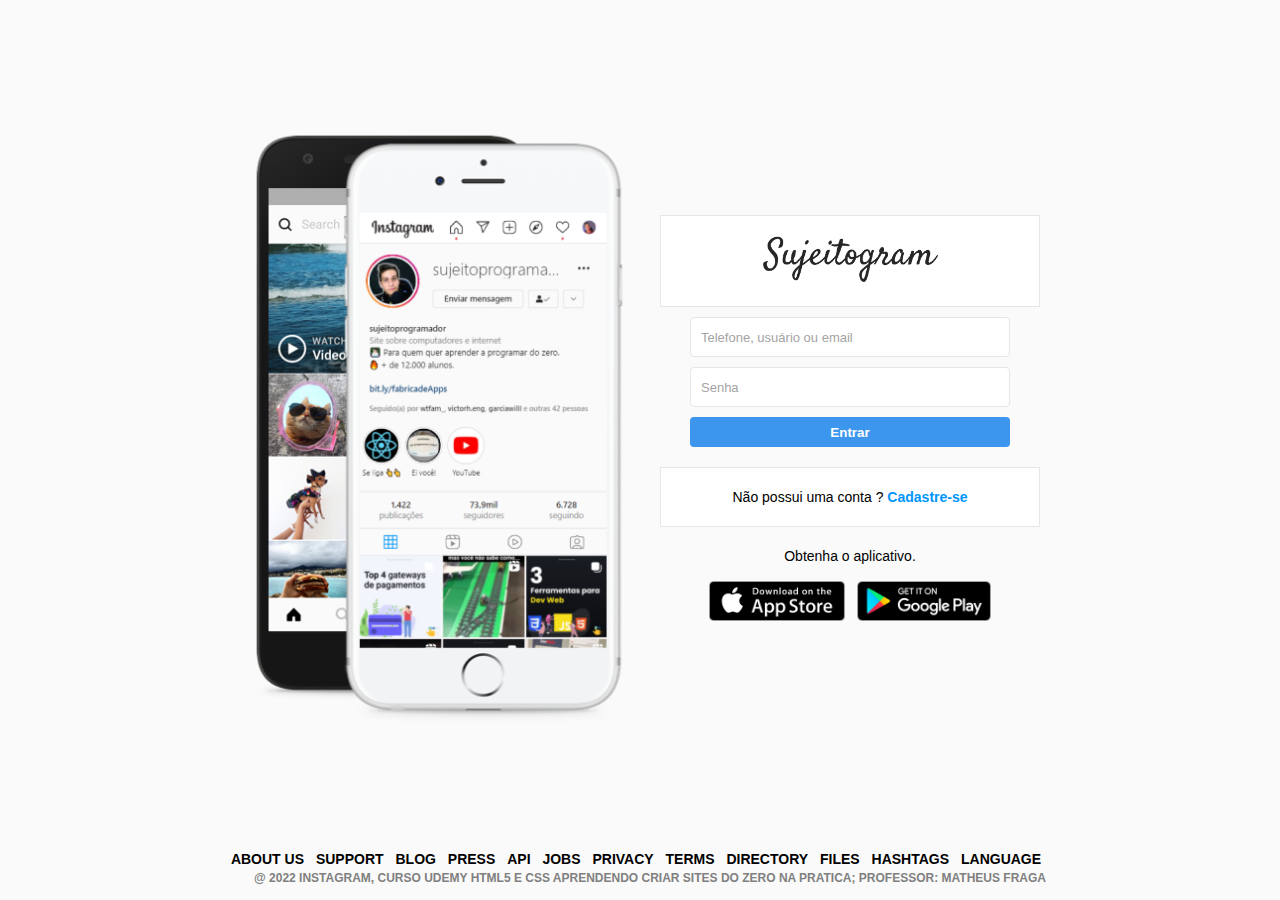
<file: Insta/index.html>
<!DOCTYPE html>
<html lang="pt-br">
    <head>
        <meta charset="UTF-8">
        <meta http-equiv="X-UA-Compatible" content="IE=edge">
        <meta name="viewport" content="width=device-width, inicial-scale=1.0">
        <link rel="stylesheet" href="style.css">

        <title>Sujeitogram - Sua rede social</title>
    </head>
    <body>
        <div id="wrapper">

            <!--Area container-->
            <div id="container">

                <!--area esquerda-->
                <div class="column left">
                    <div class="main">

                    </div>
                
                </div>
                <!--fim area esquerda-->

                <!--area direita-->
                <div class="column right">
                    <div class="login-panel">
                        <div class="logo">
                            <img class="logo-img" src="assets/logo.png" alt="logo do Sujeitogram">
                        </div>
                    </div>

                    <form>
                        <input placeholder="Telefone, usuário ou email" type="text" name="username"/>
                        <input placeholder="Senha" type="password" name="password"/>

                        <input type="submit" value="Entrar"/>
                    </form>

                    <div class="infobox">
                        <p>Não possui uma conta ? <a href="signup.html">Cadastre-se</a></p>
                    </div>

                    <div class="get-app-panel">
                            Obtenha o aplicativo.
                        <div class="app-button">
                            <a href="#">
                                <img src="assets/appstore.png" alt="Baixe na AppStore">
                            </a>
                            <a href="#">
                                <img src="assets/googleplay.png" alt="Baixe na Googleplay">  
                            </a>

                        </div>

                    </div>

                </div>
                <!--fim de area direita-->

            </div>
            <!--Fim area container-->

            <!--Rodapé-->
            <footer>
                <div class="footer-inner">
                    <a href="#">About us</a>
                    <a href="#">Support</a>
                    <a href="#">Blog</a>
                    <a href="#">Press</a>
                    <a href="#">API</a>
                    <a href="#">Jobs</a>
                    <a href="#">Privacy</a>
                    <a href="#">Terms</a>
                    <a href="#">Directory</a>
                    <a href="#">files</a>
                    <a href="#">Hashtags</a>
                    <a href="#">Language</a>
                    <div class="text-small">@ 2022 Instagram, curso Udemy HTML5 e CSS Aprendendo criar sites do zero na pratica; Professor: Matheus Fraga
                    </div>
                </div>
            </footer>

        </div>
        
    </body>
</html>
</file>
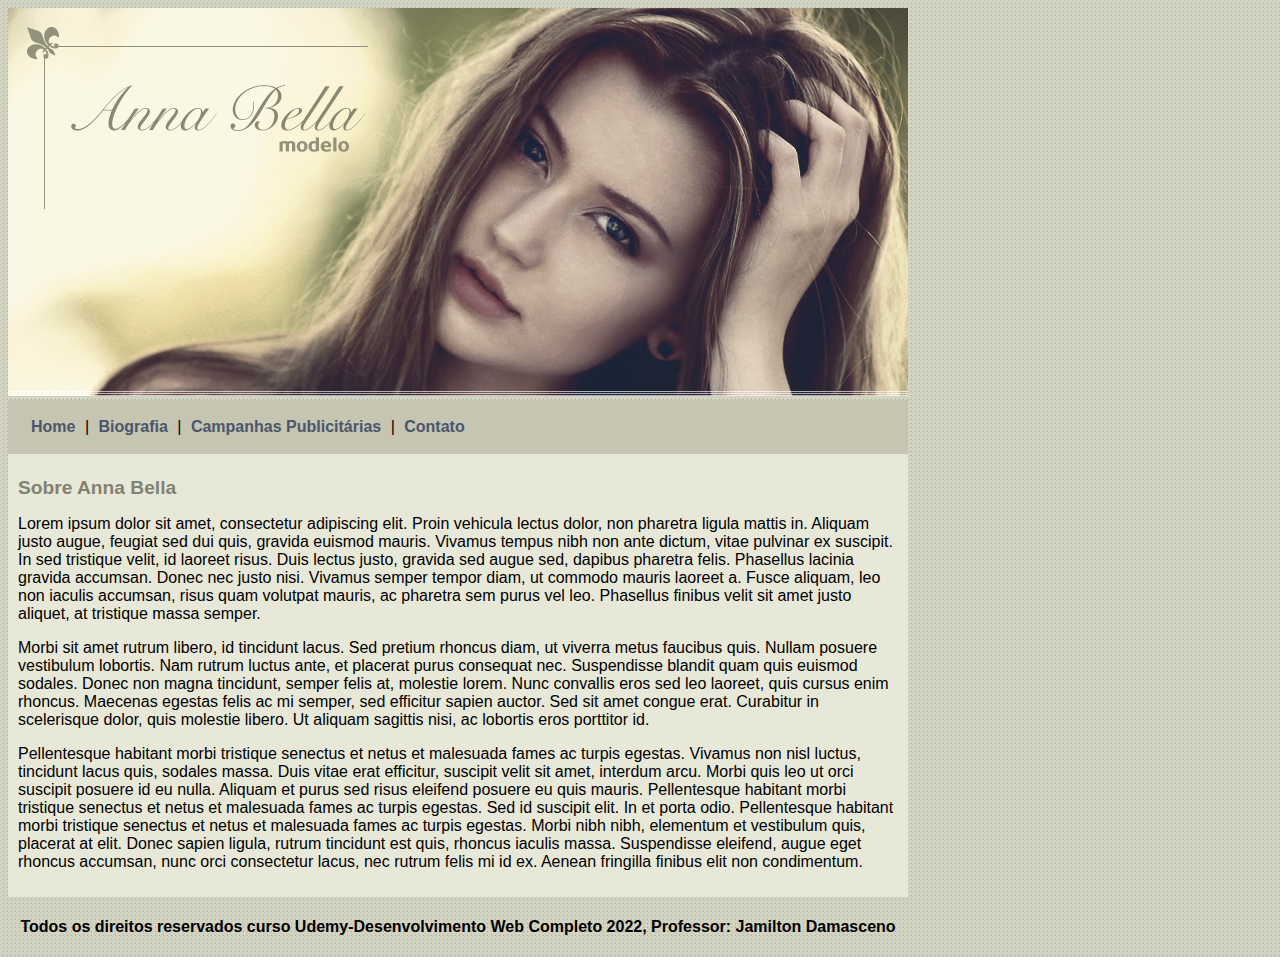
<file: Projeto - Anna Bella/index.html>
<!DOCTYPE html>
<html lang="pt-br">
<head>
    <meta charset="UTF-8">
    <meta http-equiv="X-UA-Compatible" content="IE=edge">
    <meta name="viewport" content="width=device-width, initial-scale=1.0">
    <title>Anna Bella</title>

    <link rel="stylesheet" type="text/css" href="estilo.css">


</head>


<body>

    <div id="principal">
             <img src="capa.png">

        <div id="menu">
         
            <a href="">Home</a>  |
            <a href="biografia.html">Biografia</a>  |  
            <a href="campanhas.html">Campanhas Publicitárias</a>  |
            <a href="contato.html">Contato</a>

        </div>

    

        <div id="title"><!--Inicio de title-->

        
            <h1>Sobre Anna Bella</h1>

    
        
            <p>Lorem ipsum dolor sit amet, consectetur adipiscing elit. Proin vehicula lectus dolor, non pharetra ligula mattis in. Aliquam justo augue, feugiat sed dui quis, gravida euismod mauris. Vivamus tempus nibh non ante dictum, vitae pulvinar ex suscipit. 
            In sed tristique velit, id laoreet risus. Duis lectus justo, gravida sed augue sed, dapibus pharetra felis. Phasellus lacinia gravida accumsan. Donec nec justo nisi. Vivamus semper tempor diam, ut commodo mauris laoreet a. 
            Fusce aliquam, leo non iaculis accumsan, risus quam volutpat mauris, ac pharetra sem purus vel leo. Phasellus finibus velit sit amet justo aliquet, at tristique massa semper.</p>

            <p>Morbi sit amet rutrum libero, id tincidunt lacus. Sed pretium rhoncus diam, ut viverra metus faucibus quis. Nullam posuere vestibulum lobortis. Nam rutrum luctus ante, et placerat purus consequat nec. 
            Suspendisse blandit quam quis euismod sodales. Donec non magna tincidunt, semper felis at, molestie lorem. Nunc convallis eros sed leo laoreet, quis cursus enim rhoncus. Maecenas egestas felis ac mi semper, sed efficitur sapien auctor. 
            Sed sit amet congue erat. Curabitur in scelerisque dolor, quis molestie libero. Ut aliquam sagittis nisi, ac lobortis eros porttitor id.</p>

            <p>Pellentesque habitant morbi tristique senectus et netus et malesuada fames ac turpis egestas. Vivamus non nisl luctus, tincidunt lacus quis, sodales massa. Duis vitae erat efficitur, suscipit velit sit amet, interdum arcu. 
            Morbi quis leo ut orci suscipit posuere id eu nulla. Aliquam et purus sed risus eleifend posuere eu quis mauris. Pellentesque habitant morbi tristique senectus et netus et malesuada fames ac turpis egestas. Sed id suscipit elit. 
            In et porta odio. Pellentesque habitant morbi tristique senectus et netus et malesuada fames ac turpis egestas. Morbi nibh nibh, elementum et vestibulum quis, placerat at elit. Donec sapien ligula, rutrum tincidunt est quis, rhoncus iaculis massa. 
            Suspendisse eleifend, augue eget rhoncus accumsan, nunc orci consectetur lacus, nec rutrum felis mi id ex. Aenean fringilla finibus elit non condimentum.</p>
    
            
        
        </div> <!--Fim de title-->

        <div id="rodape">
            <h4 class="centralizar">Todos os direitos reservados curso Udemy-Desenvolvimento Web Completo 2022, Professor: Jamilton Damasceno</h4>

        </div>

     </div> 
    
</body>
</html>
</file>
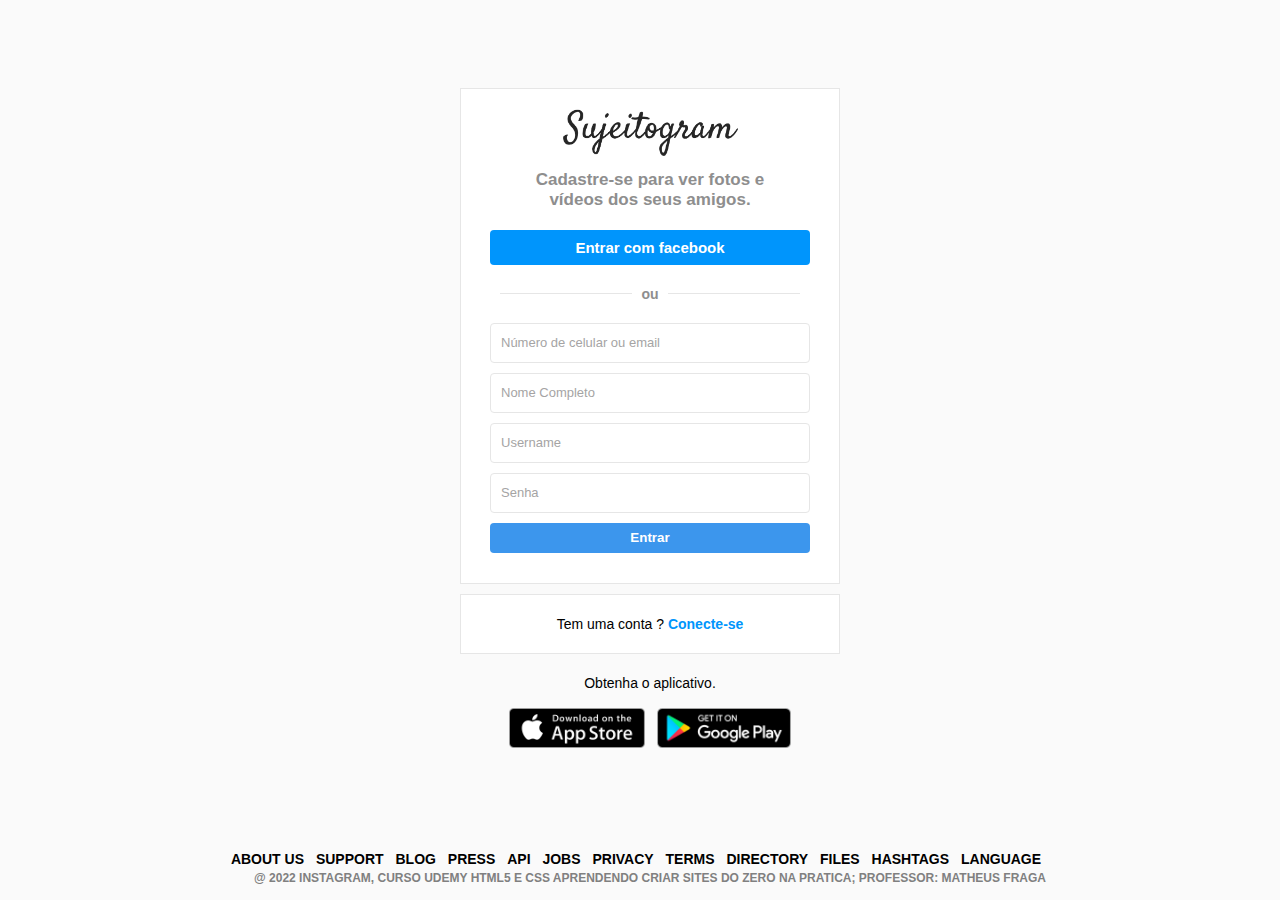
<file: Insta/signup.html>
<!DOCTYPE html>
<html lang="pt-br">
    <head>
        <meta charset="UTF-8">
        <meta http-equiv="X-UA-Compatible" content="IE=edge">
        <meta name="viewport" content="width=device-width, inicial-scale=1.0">
        <link rel="stylesheet" href="style.css">

        <title>Faça seu cadastro - Sujeitogram</title>
    </head>
    <body>
        <div id="wrapper">

            <!--Area container-->
            <div id="container-signup">

                <!--area direita-->
                <div class="column right">
                    <div class="login-panel">
                        <div class="logo">
                            <img class="logo-img" src="assets/logo.png" alt="logo do Sujeitogram">
                        </div>
                    

                    <div class="message">
                        <span>Cadastre-se para ver fotos e vídeos dos seus amigos.</span>
                    </div>

                    <button class="cta-button">
                        Entrar com facebook
                    </button>

                    <div class="divisor-container">
                        <div class="line"></div>
                        <div class="divisor-tag">ou</div>
                        <div class="line"></div>
                    </div>

                    <form>
                        <input placeholder="Número de celular ou email" type="text" name="email"/>
                        <input placeholder="Nome Completo" type="text" name="name"/>
                        <input placeholder="Username" type="text" name="username"/>
                        <input placeholder="Senha" type="password" name="password"/>

                        <input type="submit" value="Entrar"/>
                    </form>
                    </div>

                    <div class="infobox">
                        <p>Tem uma conta ? <a href="index.html">Conecte-se</a></p>
                    </div>

                    <div class="get-app-panel">
                            Obtenha o aplicativo.
                        <div class="app-button">
                            <a href="#">
                                <img src="assets/appstore.png" alt="Baixe na AppStore">
                            </a>
                            <a href="#">
                                <img src="assets/googleplay.png" alt="Baixe na Googleplay">  
                            </a>

                        </div>

                    </div>

                </div>
                <!--fim de area direita-->

            </div>
            <!--Fim area container-->

            <!--Rodapé-->
            <footer>
                <div class="footer-inner">
                    <a href="#">About us</a>
                    <a href="#">Support</a>
                    <a href="#">Blog</a>
                    <a href="#">Press</a>
                    <a href="#">API</a>
                    <a href="#">Jobs</a>
                    <a href="#">Privacy</a>
                    <a href="#">Terms</a>
                    <a href="#">Directory</a>
                    <a href="#">files</a>
                    <a href="#">Hashtags</a>
                    <a href="#">Language</a>
                    <div class="text-small">@ 2022 Instagram, curso Udemy HTML5 e CSS Aprendendo criar sites do zero na pratica; Professor: Matheus Fraga</div>
                </div>
            </footer>

        </div>
        
    </body>
</html>
</file>
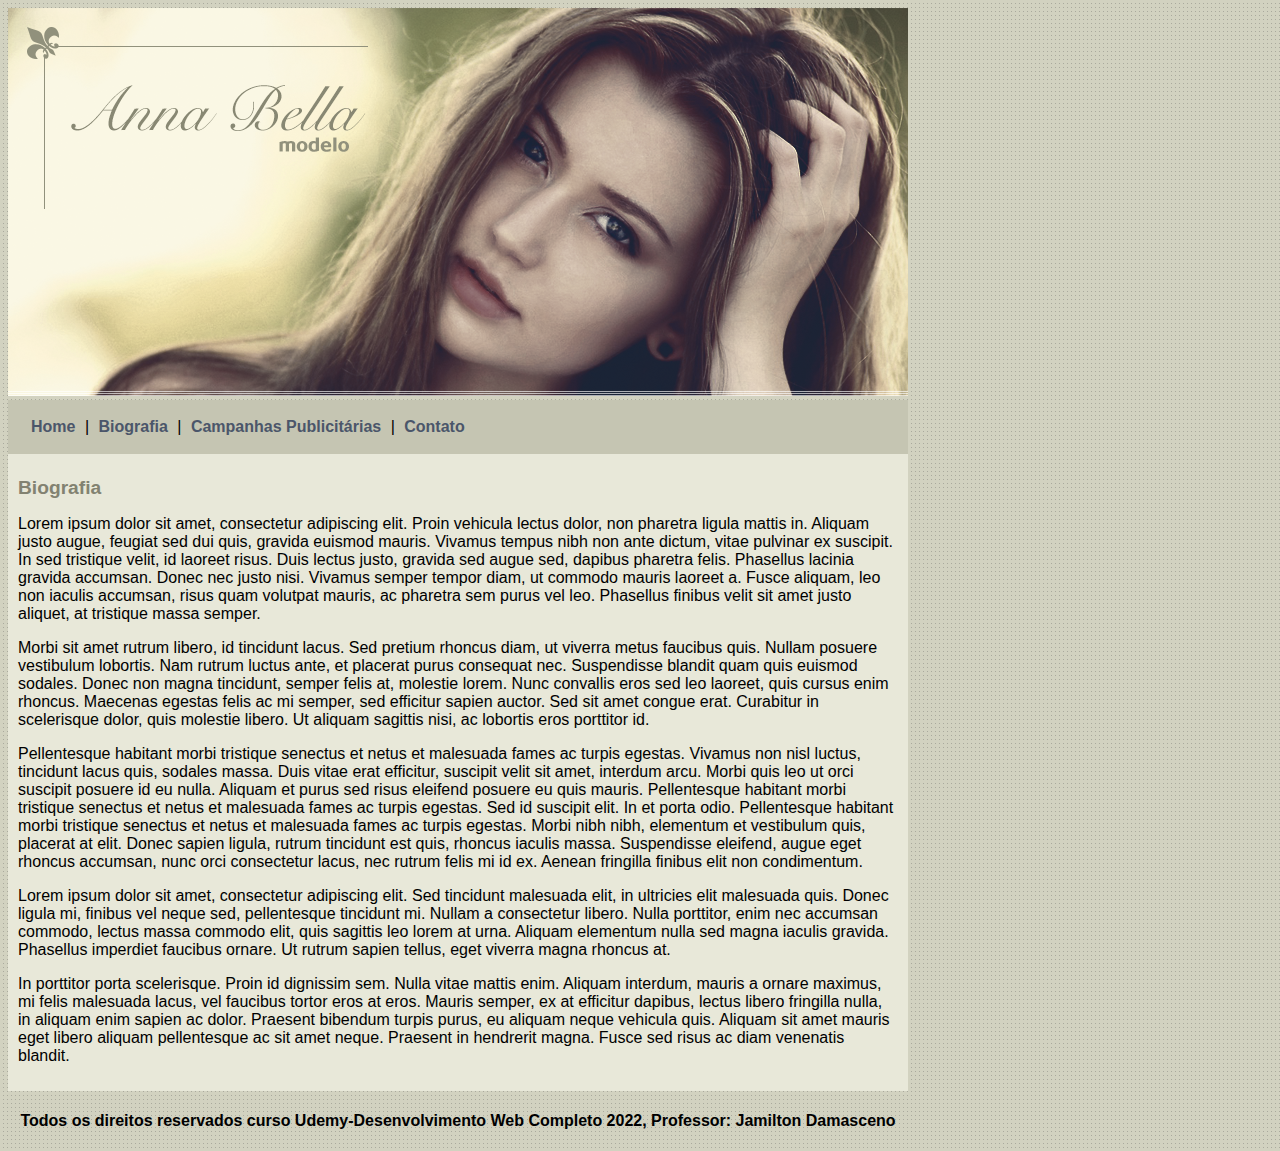
<file: Projeto - Anna Bella/biografia.html>
<!DOCTYPE html>
<html lang="pt-br">
<head>
    <meta charset="UTF-8">
    <meta http-equiv="X-UA-Compatible" content="IE=edge">
    <meta name="viewport" content="width=device-width, initial-scale=1.0">
    <title>Biografia</title>

    <link rel="stylesheet" type="text/css"  href="estilo.css">


</head>


<body>

    

    <div id="principal">

        <img src="capa.png">
        
        <div id="menu">
            <a href="index.html">Home</a>   | 
            <a href="">Biografia</a>   |
            <a href="campanhas.html">Campanhas Publicitárias</a>  | 
            <a href="contato.html">Contato</a>
        </div>

    

        <div id="title">

        
            <h1>Biografia</h1>

    
        
            <p>Lorem ipsum dolor sit amet, consectetur adipiscing elit. Proin vehicula lectus dolor, non pharetra ligula mattis in. Aliquam justo augue, feugiat sed dui quis, gravida euismod mauris. Vivamus tempus nibh non ante dictum, vitae pulvinar ex suscipit. 
            In sed tristique velit, id laoreet risus. Duis lectus justo, gravida sed augue sed, dapibus pharetra felis. Phasellus lacinia gravida accumsan. Donec nec justo nisi. Vivamus semper tempor diam, ut commodo mauris laoreet a. 
            Fusce aliquam, leo non iaculis accumsan, risus quam volutpat mauris, ac pharetra sem purus vel leo. Phasellus finibus velit sit amet justo aliquet, at tristique massa semper.</p>

            <p>Morbi sit amet rutrum libero, id tincidunt lacus. Sed pretium rhoncus diam, ut viverra metus faucibus quis. Nullam posuere vestibulum lobortis. Nam rutrum luctus ante, et placerat purus consequat nec. 
            Suspendisse blandit quam quis euismod sodales. Donec non magna tincidunt, semper felis at, molestie lorem. Nunc convallis eros sed leo laoreet, quis cursus enim rhoncus. Maecenas egestas felis ac mi semper, sed efficitur sapien auctor. 
            Sed sit amet congue erat. Curabitur in scelerisque dolor, quis molestie libero. Ut aliquam sagittis nisi, ac lobortis eros porttitor id.</p>

            <p>Pellentesque habitant morbi tristique senectus et netus et malesuada fames ac turpis egestas. Vivamus non nisl luctus, tincidunt lacus quis, sodales massa. Duis vitae erat efficitur, suscipit velit sit amet, interdum arcu. 
            Morbi quis leo ut orci suscipit posuere id eu nulla. Aliquam et purus sed risus eleifend posuere eu quis mauris. Pellentesque habitant morbi tristique senectus et netus et malesuada fames ac turpis egestas. Sed id suscipit elit. 
            In et porta odio. Pellentesque habitant morbi tristique senectus et netus et malesuada fames ac turpis egestas. Morbi nibh nibh, elementum et vestibulum quis, placerat at elit. Donec sapien ligula, rutrum tincidunt est quis, rhoncus iaculis massa. 
            Suspendisse eleifend, augue eget rhoncus accumsan, nunc orci consectetur lacus, nec rutrum felis mi id ex. Aenean fringilla finibus elit non condimentum.</p>

            <p>Lorem ipsum dolor sit amet, consectetur adipiscing elit. Sed tincidunt malesuada elit, in ultricies elit malesuada quis. Donec ligula mi, finibus vel neque sed, pellentesque tincidunt mi. Nullam a consectetur libero. 
            Nulla porttitor, enim nec accumsan commodo, lectus massa commodo elit, quis sagittis leo lorem at urna. Aliquam elementum nulla sed magna iaculis gravida. Phasellus imperdiet faucibus ornare. Ut rutrum sapien tellus, eget viverra magna rhoncus at.</p>

            <p>In porttitor porta scelerisque. Proin id dignissim sem. Nulla vitae mattis enim. Aliquam interdum, mauris a ornare maximus, mi felis malesuada lacus, vel faucibus tortor eros at eros. Mauris semper, ex at efficitur dapibus, lectus libero fringilla nulla, in aliquam enim sapien ac dolor. 
            Praesent bibendum turpis purus, eu aliquam neque vehicula quis. Aliquam sit amet mauris eget libero aliquam pellentesque ac sit amet neque. Praesent in hendrerit magna. Fusce sed risus ac diam venenatis blandit.</p>
    
        
        </div>

        <div>
            <h4 class="centralizar">Todos os direitos reservados curso Udemy-Desenvolvimento Web Completo 2022, Professor: Jamilton Damasceno</h4>
        </div>

    </div>
    
</body>
</html>
</file>
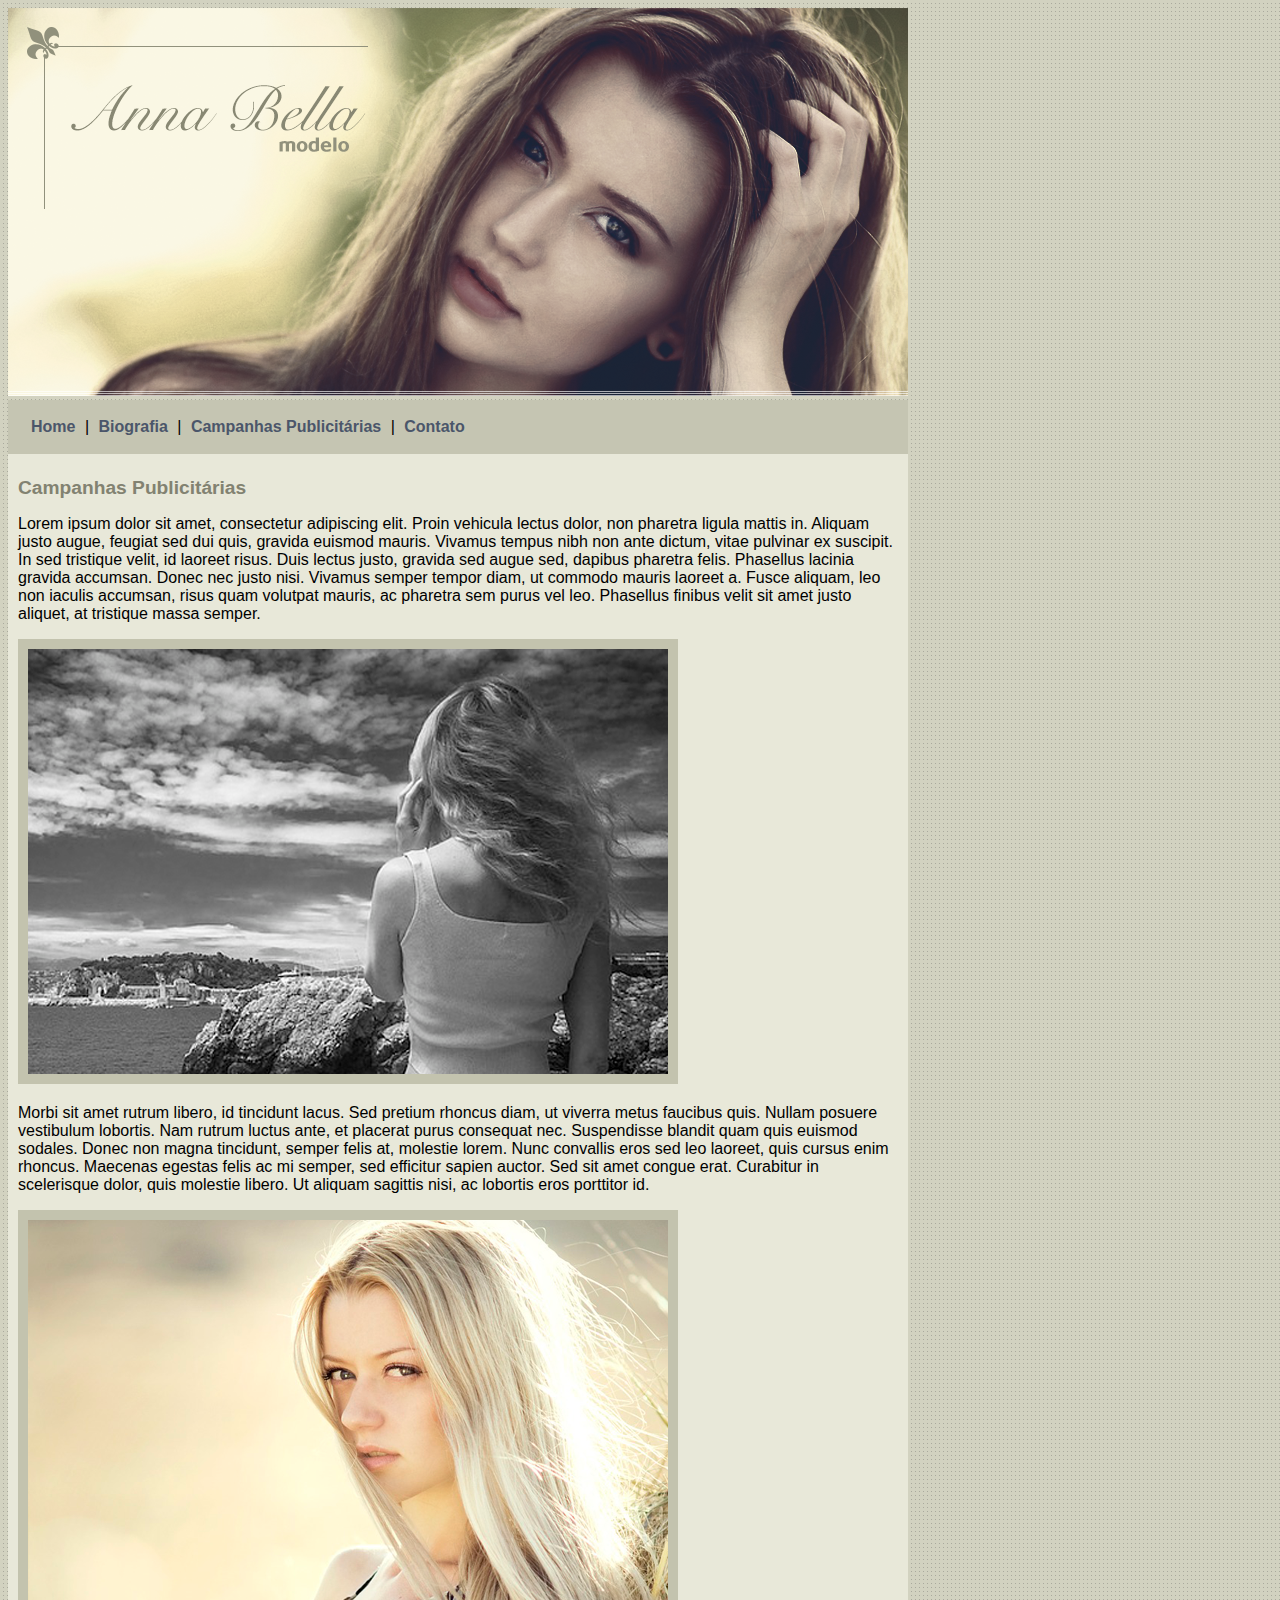
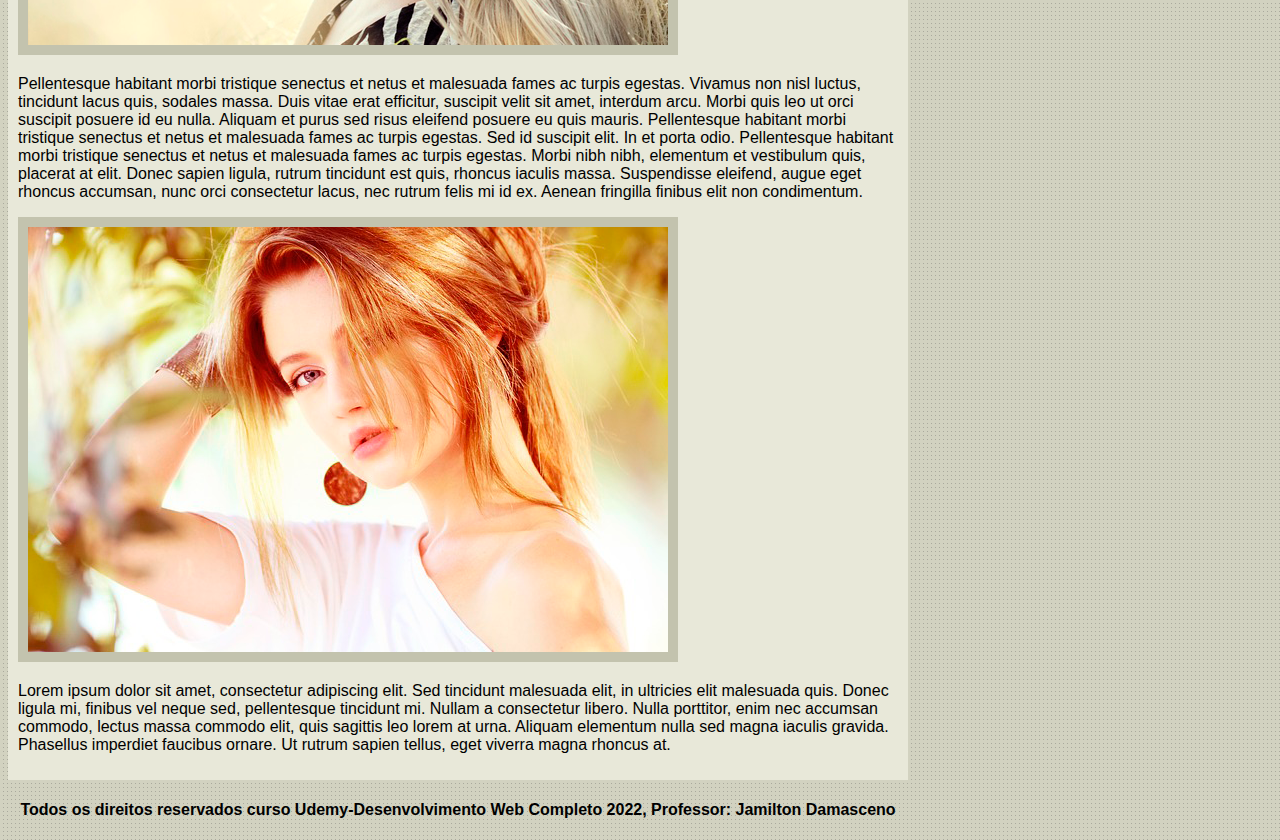
<file: Projeto - Anna Bella/campanhas.html>
<!DOCTYPE html>
<html lang="pt-br">
<head>
    <meta charset="UTF-8">
    <meta http-equiv="X-UA-Compatible" content="IE=edge">
    <meta name="viewport" content="width=device-width, initial-scale=1.0">
    <title>Biografia</title>

    <link rel="stylesheet" type="text/css"  href="estilo.css">

</head>


<body>

    <div id="principal">
    
        <img src="capa.png">

        <div id="menu">
         
            <a href="index.html">Home</a>   |
            <a href="biografia.html">Biografia</a>   |
            <a href="">Campanhas Publicitárias</a>  | 
            <a href="contato.html">Contato</a>

        </div>

        <div id="title">

        
            <h1>Campanhas Publicitárias</h1>

    
        
            <p>Lorem ipsum dolor sit amet, consectetur adipiscing elit. Proin vehicula lectus dolor, non pharetra ligula mattis in. Aliquam justo augue, feugiat sed dui quis, gravida euismod mauris. Vivamus tempus nibh non ante dictum, vitae pulvinar ex suscipit. 
            In sed tristique velit, id laoreet risus. Duis lectus justo, gravida sed augue sed, dapibus pharetra felis. Phasellus lacinia gravida accumsan. Donec nec justo nisi. Vivamus semper tempor diam, ut commodo mauris laoreet a. 
            Fusce aliquam, leo non iaculis accumsan, risus quam volutpat mauris, ac pharetra sem purus vel leo. Phasellus finibus velit sit amet justo aliquet, at tristique massa semper.</p>

                <img src="foto1.png" class="img-campanha">

            <p>Morbi sit amet rutrum libero, id tincidunt lacus. Sed pretium rhoncus diam, ut viverra metus faucibus quis. Nullam posuere vestibulum lobortis. Nam rutrum luctus ante, et placerat purus consequat nec. 
            Suspendisse blandit quam quis euismod sodales. Donec non magna tincidunt, semper felis at, molestie lorem. Nunc convallis eros sed leo laoreet, quis cursus enim rhoncus. Maecenas egestas felis ac mi semper, sed efficitur sapien auctor. 
            Sed sit amet congue erat. Curabitur in scelerisque dolor, quis molestie libero. Ut aliquam sagittis nisi, ac lobortis eros porttitor id.</p>

                <img src="foto2.png" class="img-campanha">

            <p>Pellentesque habitant morbi tristique senectus et netus et malesuada fames ac turpis egestas. Vivamus non nisl luctus, tincidunt lacus quis, sodales massa. Duis vitae erat efficitur, suscipit velit sit amet, interdum arcu. 
            Morbi quis leo ut orci suscipit posuere id eu nulla. Aliquam et purus sed risus eleifend posuere eu quis mauris. Pellentesque habitant morbi tristique senectus et netus et malesuada fames ac turpis egestas. Sed id suscipit elit. 
            In et porta odio. Pellentesque habitant morbi tristique senectus et netus et malesuada fames ac turpis egestas. Morbi nibh nibh, elementum et vestibulum quis, placerat at elit. Donec sapien ligula, rutrum tincidunt est quis, rhoncus iaculis massa. 
            Suspendisse eleifend, augue eget rhoncus accumsan, nunc orci consectetur lacus, nec rutrum felis mi id ex. Aenean fringilla finibus elit non condimentum.</p>

                <img src="foto3.png" class="img-campanha">

            <p>Lorem ipsum dolor sit amet, consectetur adipiscing elit. Sed tincidunt malesuada elit, in ultricies elit malesuada quis. Donec ligula mi, finibus vel neque sed, pellentesque tincidunt mi. Nullam a consectetur libero. 
            Nulla porttitor, enim nec accumsan commodo, lectus massa commodo elit, quis sagittis leo lorem at urna. Aliquam elementum nulla sed magna iaculis gravida. Phasellus imperdiet faucibus ornare. Ut rutrum sapien tellus, eget viverra magna rhoncus at.</p>

        
    
        </div>

            <div>
                <h4 class="centralizar">Todos os direitos reservados curso Udemy-Desenvolvimento Web Completo 2022, Professor: Jamilton Damasceno</h4>
            </div>
    </div>
</body>
</html>
</file>
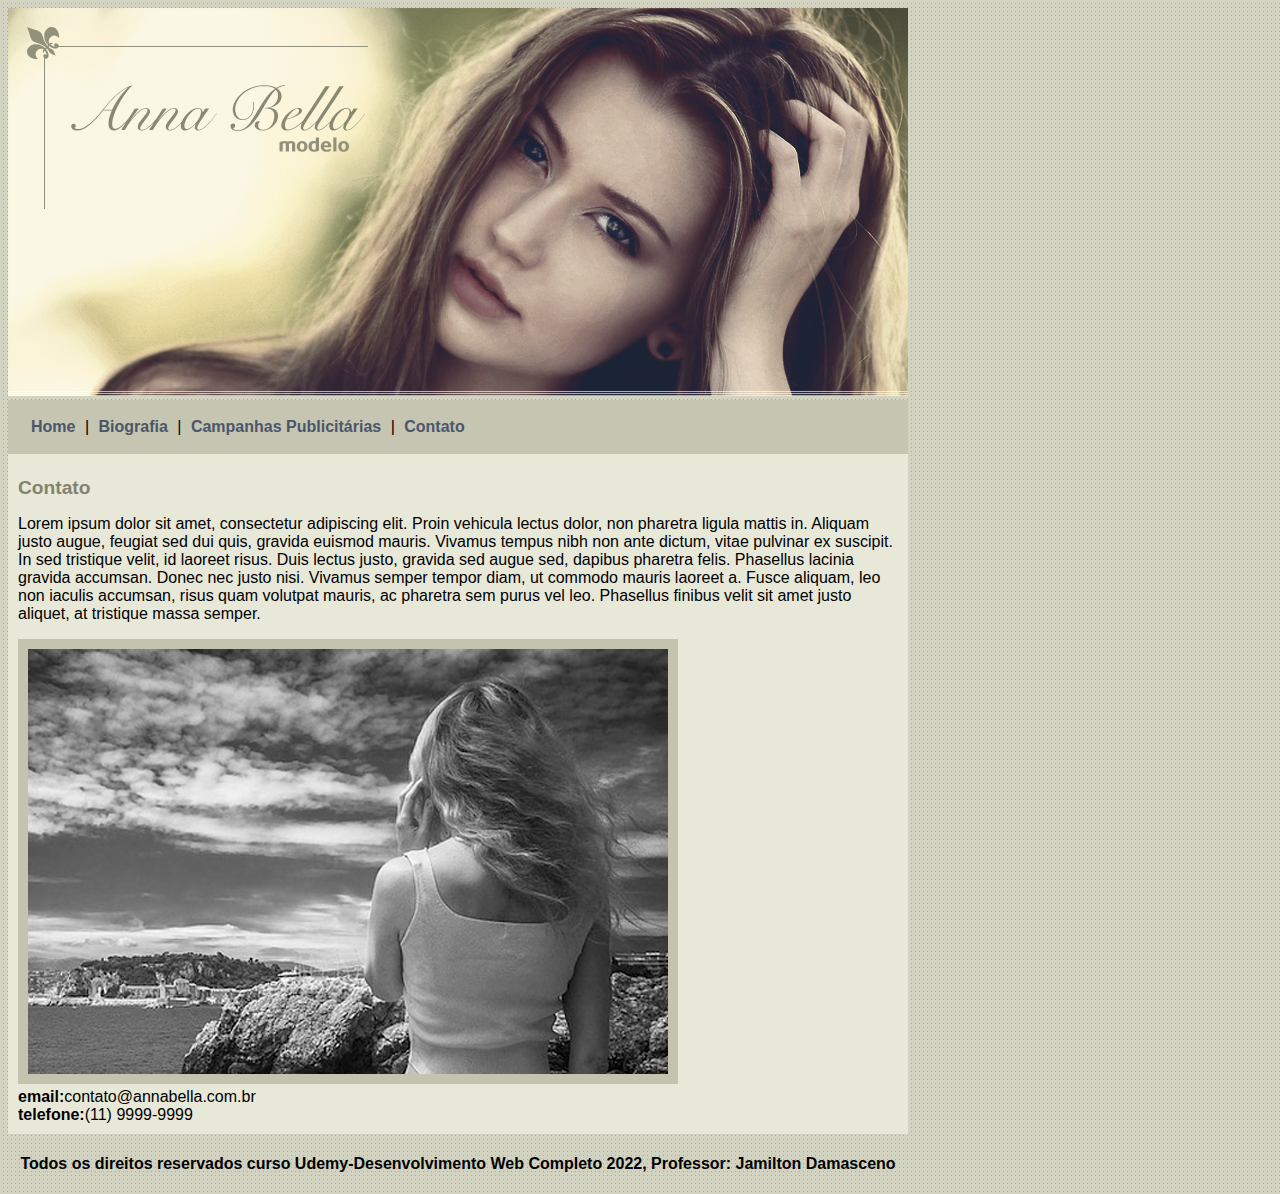
<file: Projeto - Anna Bella/contato.html>
<!DOCTYPE html>
<html lang="pt-br">
<head>
    <meta charset="UTF-8">
    <meta http-equiv="X-UA-Compatible" content="IE=edge">
    <meta name="viewport" content="width=device-width, initial-scale=1.0">
    <title>Contato</title>

    <link rel="stylesheet" type="text/css" href="estilo.css">

</head>


<body>

    <div id="principal">
        <img src="capa.png">

        <div id="menu">
         
            <a href="index.html">Home</a>   | 
            <a href="biografia.html">Biografia</a>   | 
            <a href="campanhas.html">Campanhas Publicitárias</a>  |  
            <a href="">Contato</a>

        </div>

        <div id="title">

        
            <h1>Contato</h1>

    
        
            <p>Lorem ipsum dolor sit amet, consectetur adipiscing elit. Proin vehicula lectus dolor, non pharetra ligula mattis in. Aliquam justo augue, feugiat sed dui quis, gravida euismod mauris. Vivamus tempus nibh non ante dictum, vitae pulvinar ex suscipit. 
            In sed tristique velit, id laoreet risus. Duis lectus justo, gravida sed augue sed, dapibus pharetra felis. Phasellus lacinia gravida accumsan. Donec nec justo nisi. Vivamus semper tempor diam, ut commodo mauris laoreet a. 
            Fusce aliquam, leo non iaculis accumsan, risus quam volutpat mauris, ac pharetra sem purus vel leo. Phasellus finibus velit sit amet justo aliquet, at tristique massa semper.</p>

            <img src="foto1.png" class="img-campanha">

            <div>
                <strong>email:</strong>contato@annabella.com.br<br>
                <strong>telefone:</strong>(11) 9999-9999
            </div>

        </div>

        <div>
            <h4 class="centralizar">Todos os direitos reservados curso Udemy-Desenvolvimento Web Completo 2022, Professor: Jamilton Damasceno</h4>
        </div>

     </div>
    
</body>
</html>
</file>
<file: Insta/style.css>
*{
    box-sizing: border-box;
    margin: 0;
    padding: 0;
}
a{
    color: var(--button-primary);
    text-decoration: none;
}
body{
    --background: #FAFAFA;
    --white: #FFFFFF;
    --black: #000000;
    --button-primary: #0095fc;
    --border-primary: #e6e6e6;


    background: var(--background);
    height: 100%;
    width: 100%;
    margin: 0;
    padding: 0;
    font-family: Arial, Helvetica, sans-serif;
    font-size: 14px;
    line-height: 18px;
}
#wrapper{
    height: 100vh;
}
#container{
    margin: 0 auto;
    min-height: 100%;
    width: 800px;
    display: flex;
    align-items: center;
}
.column{
    flex-grow: 1;
    width: 50%;
}
.left{
    background-image: url("./assets/main-foto.png");
    background-size: 450px;
    background-repeat: no-repeat;
    background-position: center;
    height: 600px;
    margin-bottom: 50px;
}
.right{
    padding-left: 20px;
}
.login-panel{
    background-color: var(--white);
    border: 1px solid var(--border-primary);
    text-align: center;
    padding: 20px 0;
}
.logo-img{
    width: 175px;
}
form{
    display: flex;
    flex-direction: column;
    align-items: center;
    justify-content: center;

}
input[type="password"], input[type="text"]{
    background-color: var(--white);
    border: 1px solid var(--border-primary);
    height: 40px;
    border-radius: 4px;
    margin-top: 10px;
    padding: 10px;
    font-size: 13px;
    width: 320px;
    color: var(--black);
    
}
input[type="password"]::placeholder, input[type="text"]::placeholder{
    color: rgb(165, 164, 164);
}
input[type="password"]:focus, input[type="text"]:focus{
    outline: 0;
    border: 1px solid var(--border-primary);
}
input[type="submit"]{
    width: 320px;
    margin-top: 10px;
    height: 30px;
    border: 0;
    background-color: #3c96ed;
    border-radius: 4px;
    color: var(--white);
    font-weight: bold;
    margin-bottom: 10px;
    cursor: pointer;

}
.infobox{
    background-color: var(--white);
    height: 60px;
    border: 1px solid var(--border-primary);
    margin: 10px auto 0;

    display: flex;
    justify-content: center;
    align-items: center;
}
.infobox p{
    user-select: none;  
}
.infobox p a{
    font-weight: bold;
    user-select: none;
}
.get-app-panel{
    margin-top: 20px;
    text-align: center;
}
.app-button{
    margin-top: 16px;
}
.app-button img{
    height: 40px;
    padding: 0 4px;
    margin-bottom: 60px;
}
footer{
    text-align: center;
    height: 50px;
    margin-top: -50px;

}
footer a {
    color: var(--black);
    text-transform: uppercase;
    font-weight: bold;
    margin-right: 8px;
}
.text-small{
    font-size: 12px;
    font-weight: bold;
    color: gray;
    text-transform: uppercase;
    padding-left: 20px;
    display: inline-block;

}
/*Pagina Signup*/
#container-signup{
    margin: 0 auto;
    min-height: 100%;
    max-width: 400px;
    display: flex;
    align-items: center;
}
.message{
    margin: 10px 70px;

}
.message{
    text-align: center;
    font-size: 17px;
    font-weight: bold;
    line-height: 20px;
    color: #8e8e8e;
}
.cta-button{
    width: 320px;
    margin: 10px 0;
    height: 35px;
    background-color: var(--button-primary);
    color: var(--white);
    border: 0;
    border-radius: 4px;
    font-size: 15px;
    cursor: pointer;
    font-weight: bold;
}
.divisor-container{
    display: flex;
    justify-content: center;
    align-items: center;
    margin: 10px 0;
}
.line{
    height: 1px;
    background-color: var(--border-primary);
    width: 35%;
}
.divisor-tag{
    font-weight: bold;
    margin: 0 2.5%;
    color: #8e8e8e;
}
/*Fim Página Signup*/

/*Responsividade*/
@media (max-width: 850px){
    .left{
        display: none;
    }
    #container{
        width: 70%;
    }
    .right{
       padding-left: 0; 
    }
}
@media (max-width: 560px){
    #container{
        width: 90%;
    }
    #container-signup{
        width: 90%;
    }

    input[type="password"], input[type="text"], input[type="submit"]{
        width: 85%;
    }
    .cta-button{
        width: 85%;
    }
    .message{
        margin: 10px 25px;
    }
}
</file>
<file: Projeto - Anna Bella/estilo.css>
body{
    background: #d2d2c1 url('fundo.png');
    font: 16px Arial, Helvetica, sans-serif;
}
#principal {
    width: 900px;
}
#menu{
    background: #c5c5b2;
    padding: 18px;
}
#title{
    background: #e8e8d9;
    padding: 10px;
}
a {
    color: #4b566a;
    text-decoration: none;
    font-weight: bold;
    padding: 5px;
}
.centralizar{
    text-align: center;
}
.img-campanha {
    border: 10px solid #c3c3ae;
}
h1 {
    color: #828271;
    font-size: 1.2em;
}
</file>
